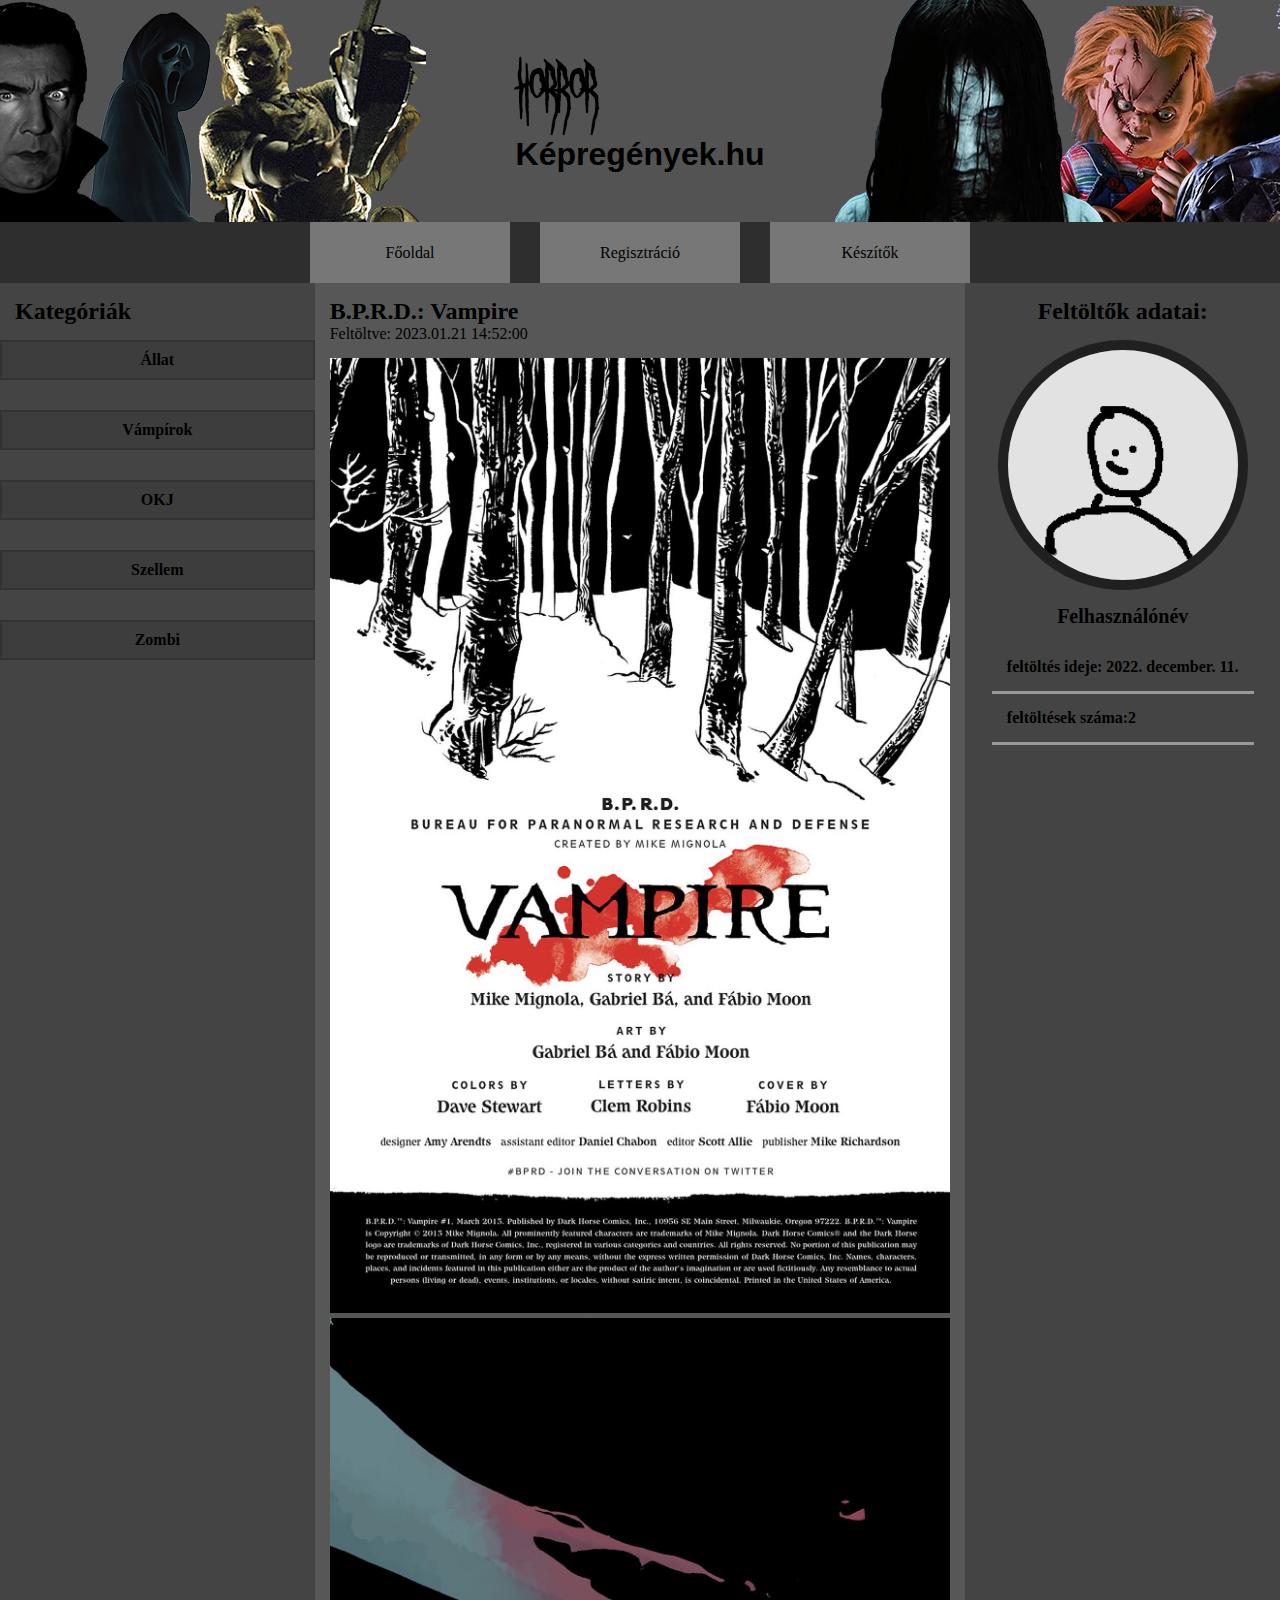
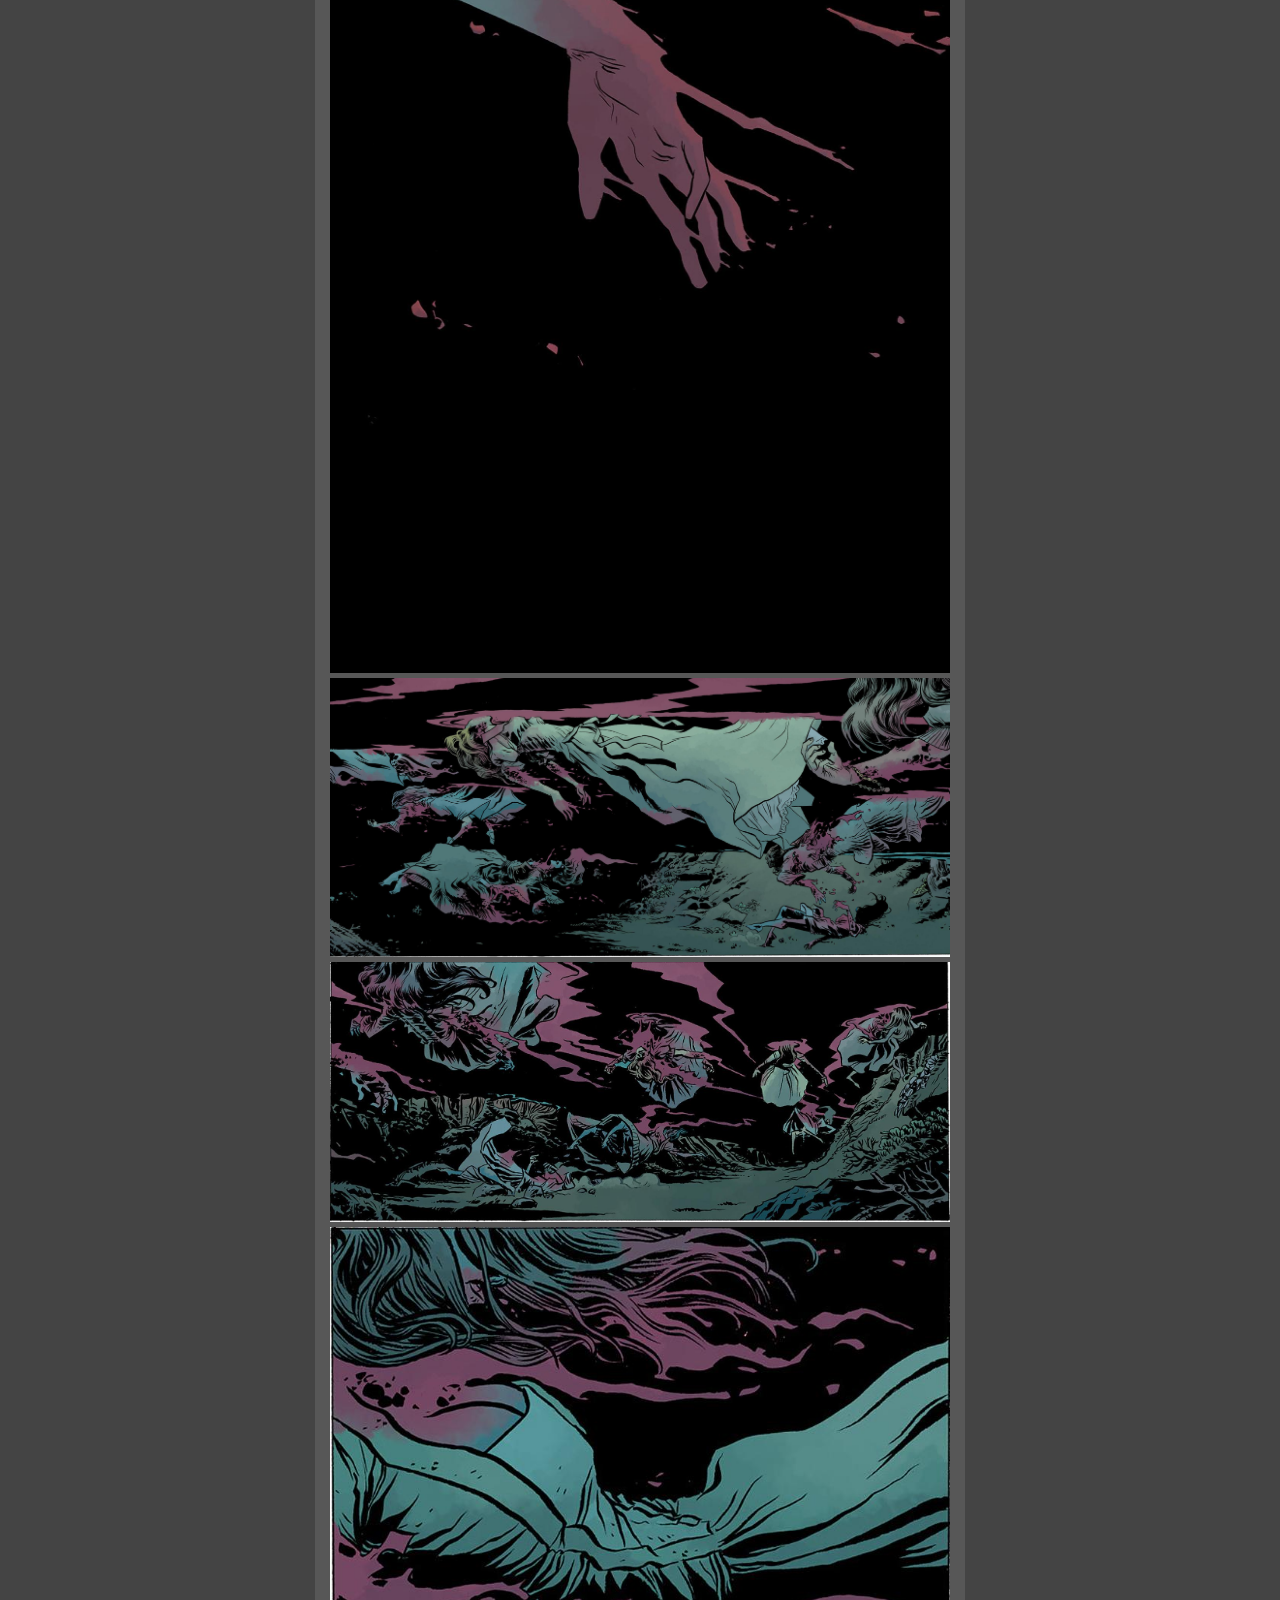
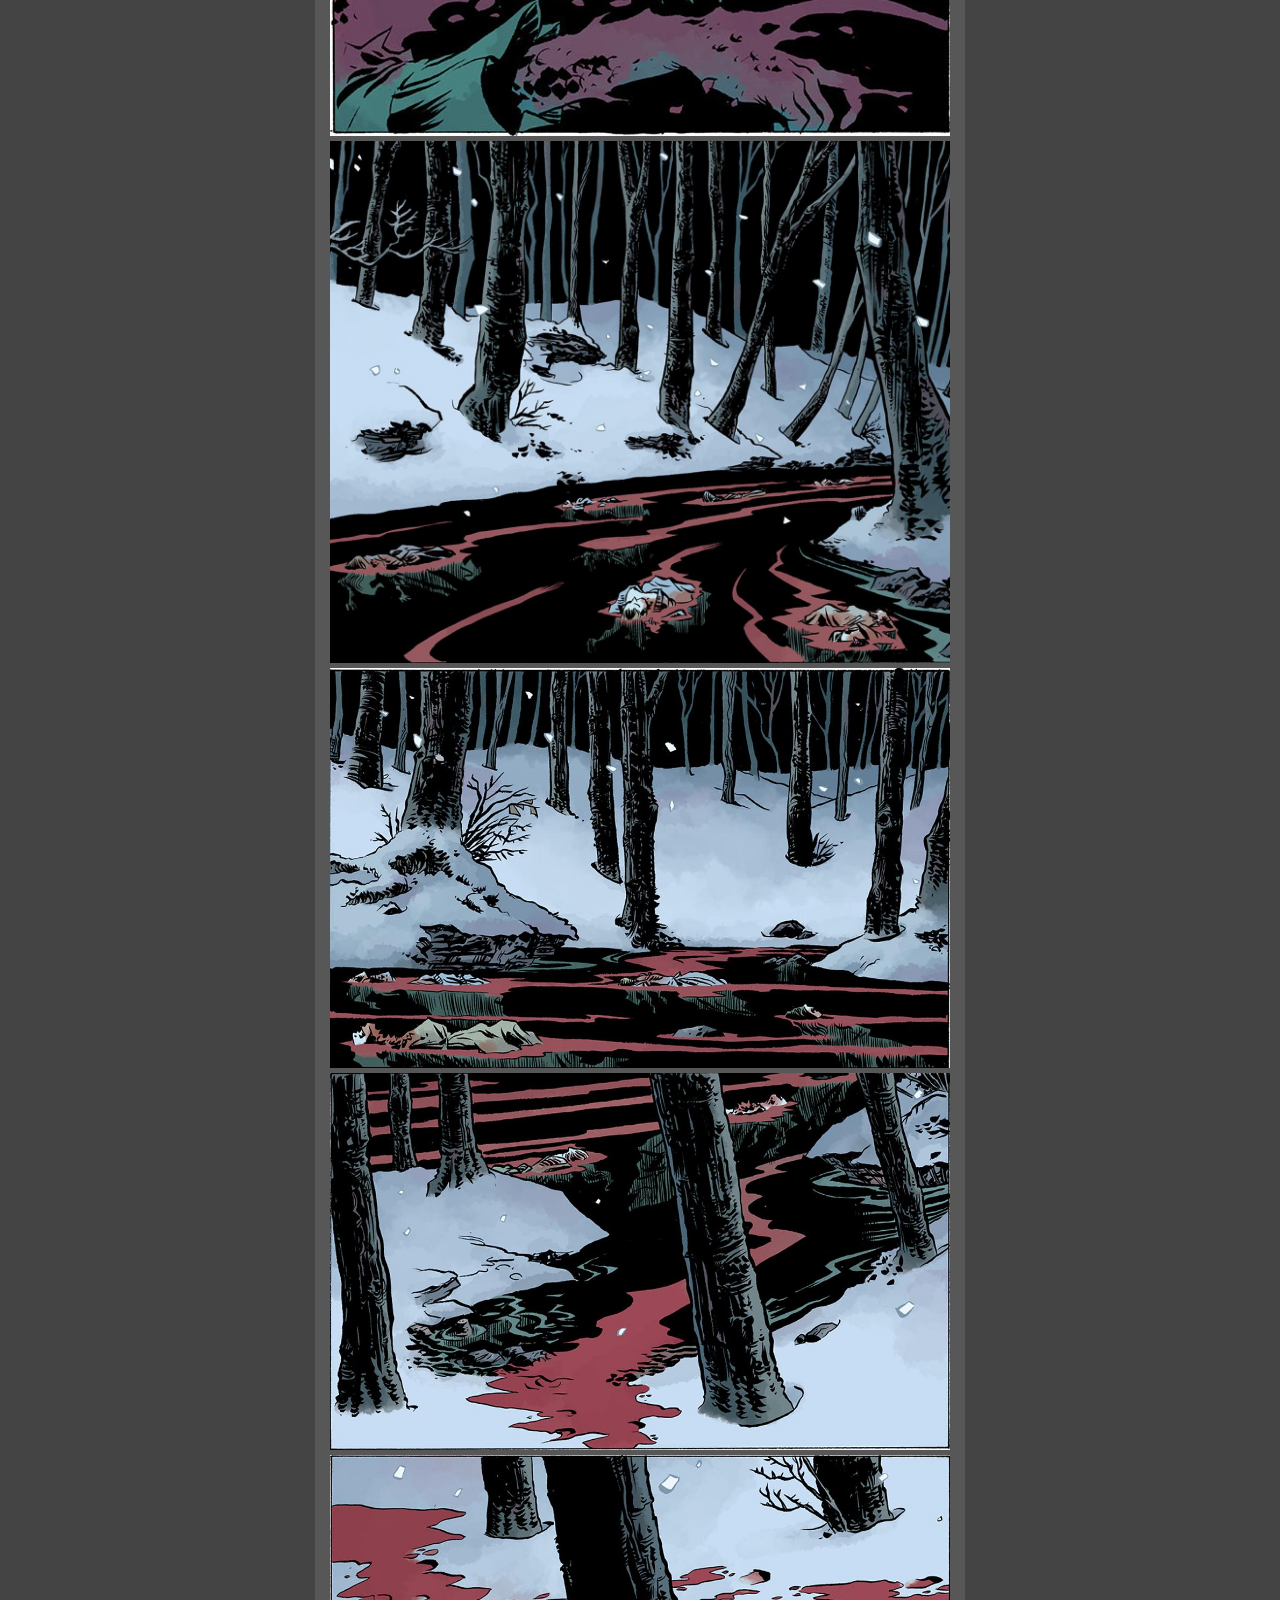
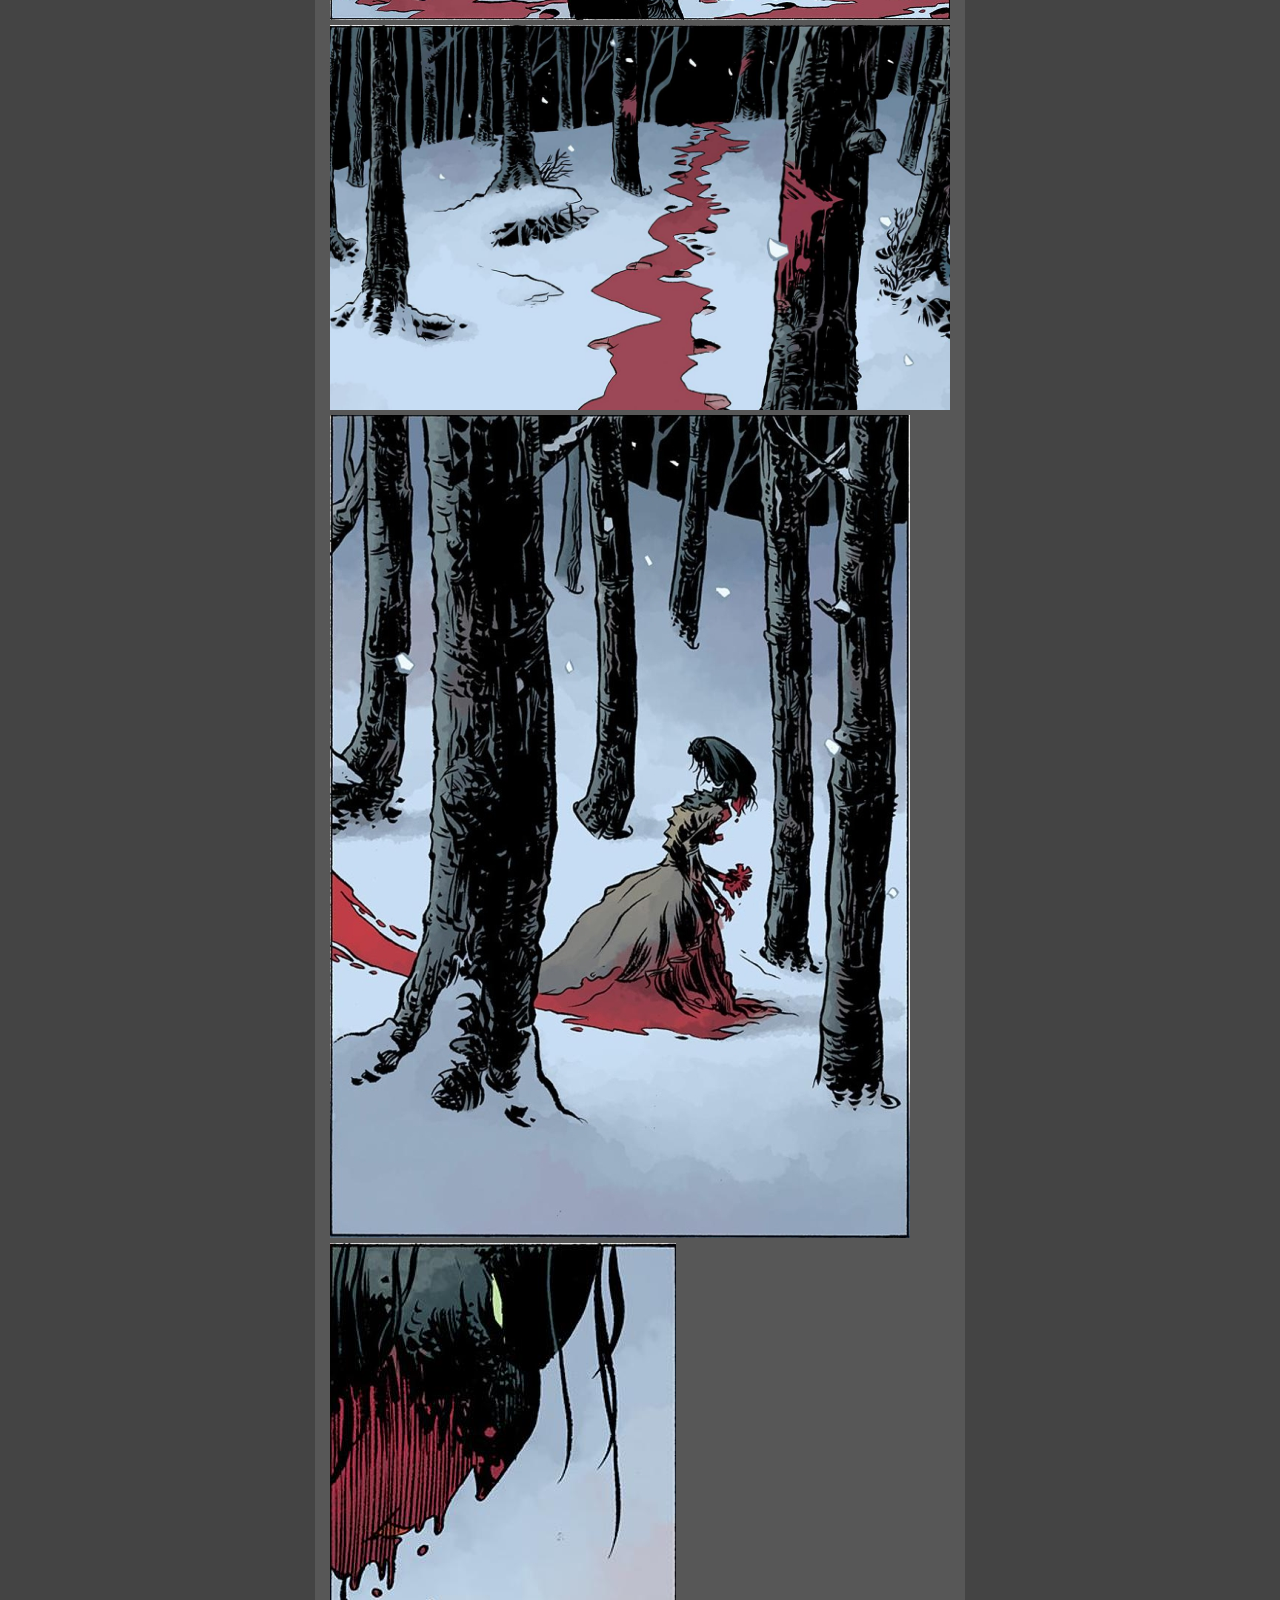
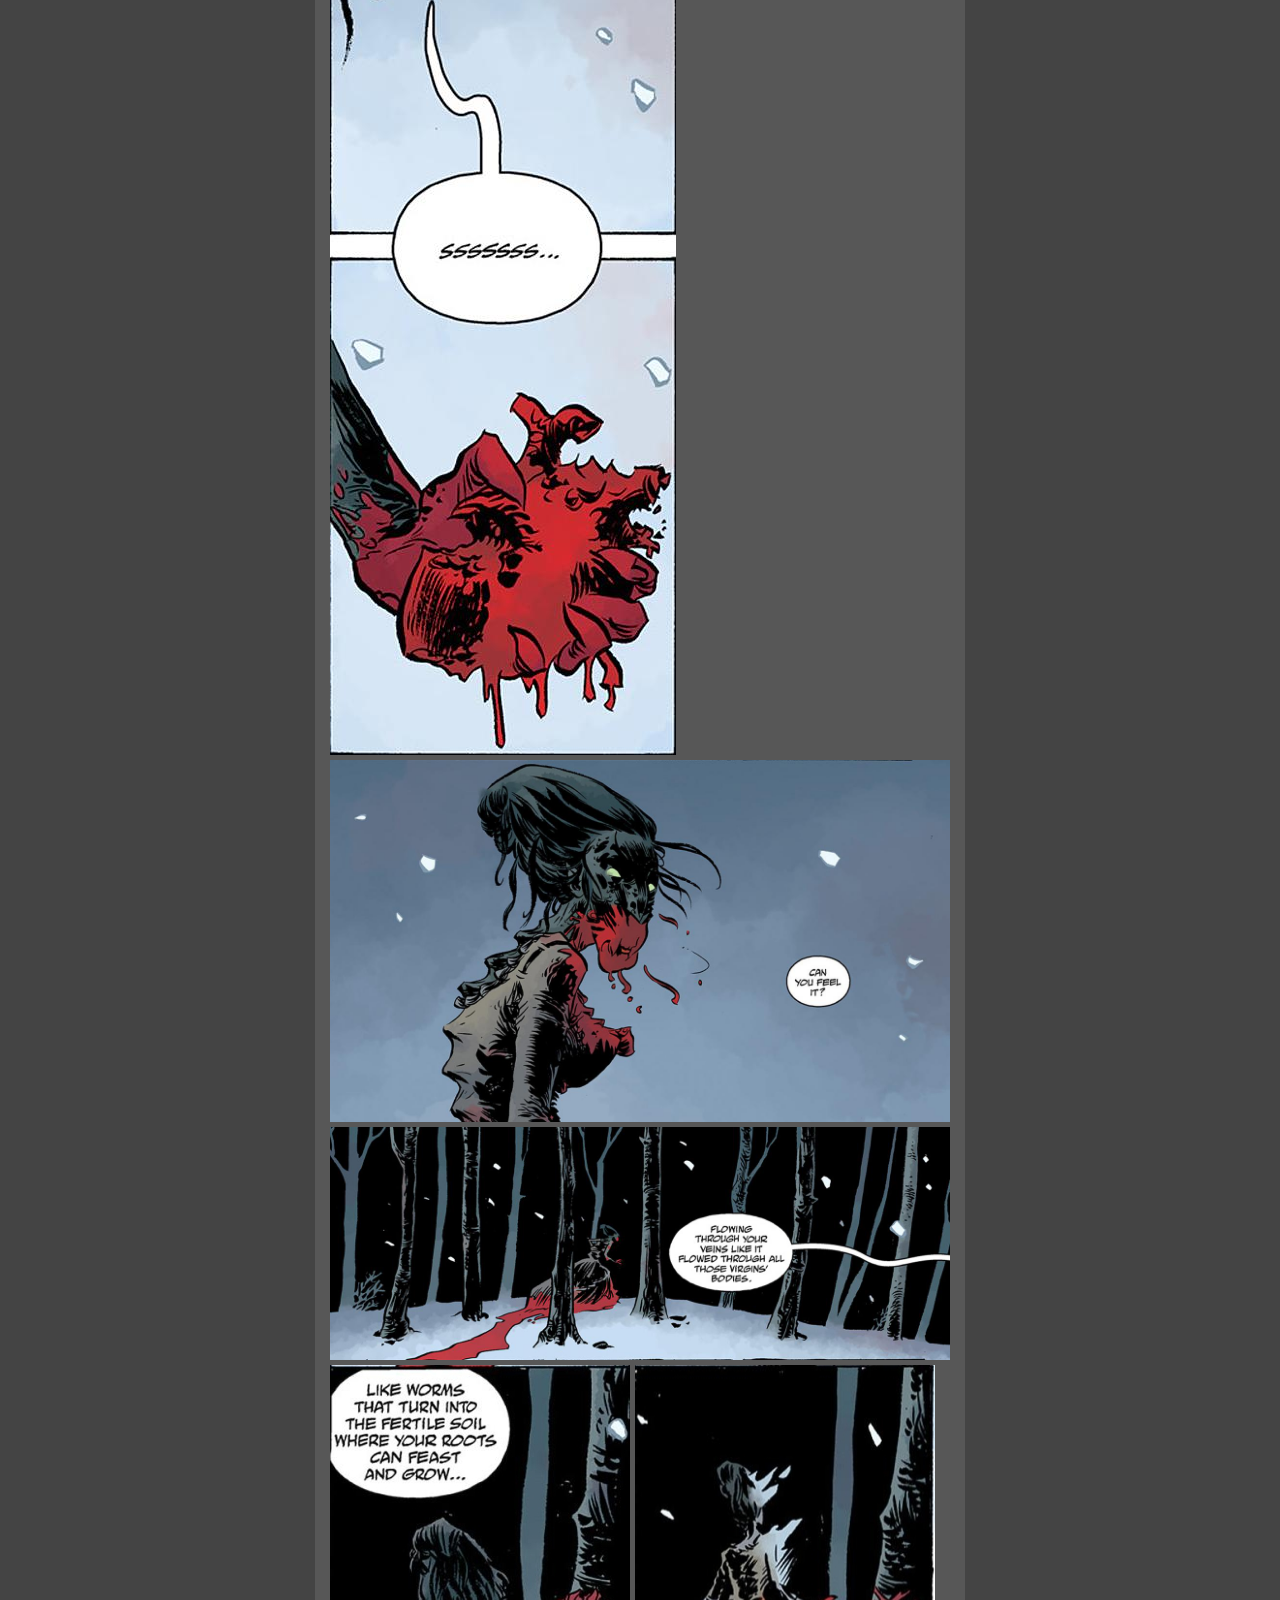
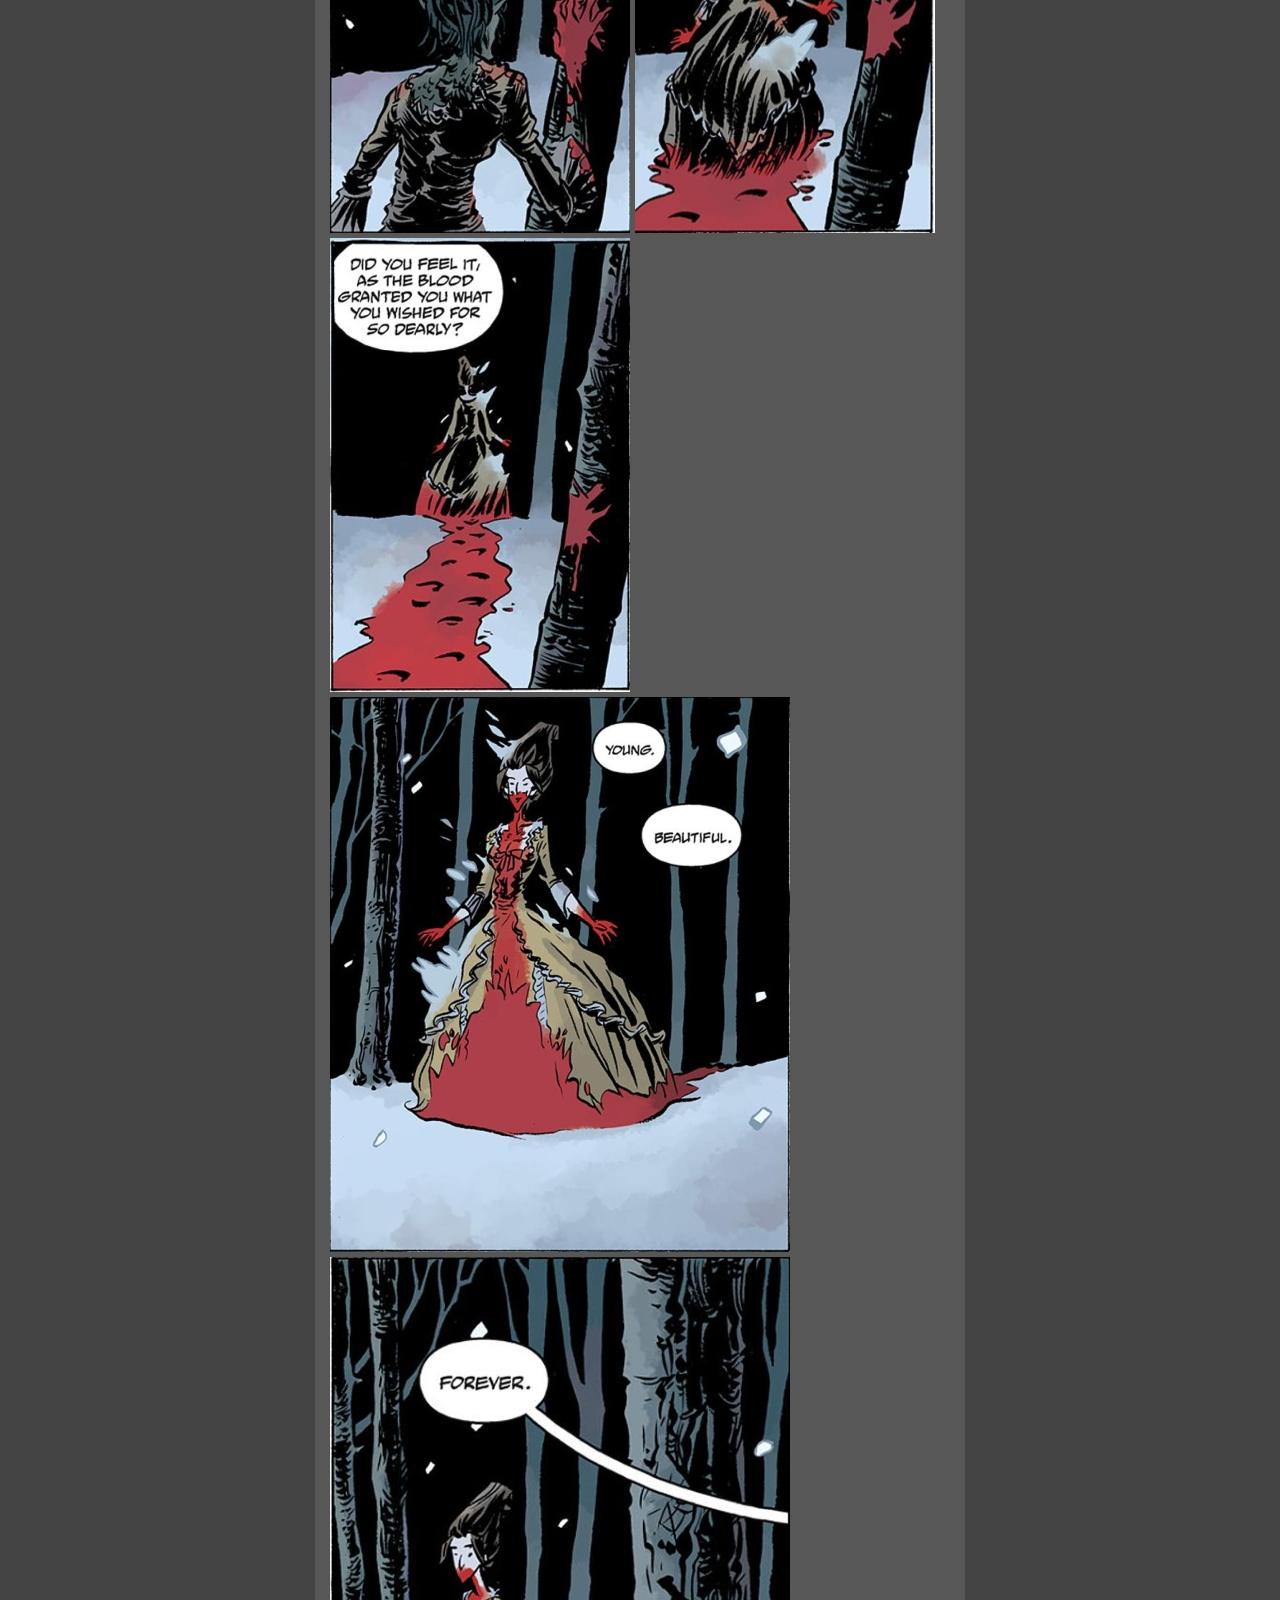
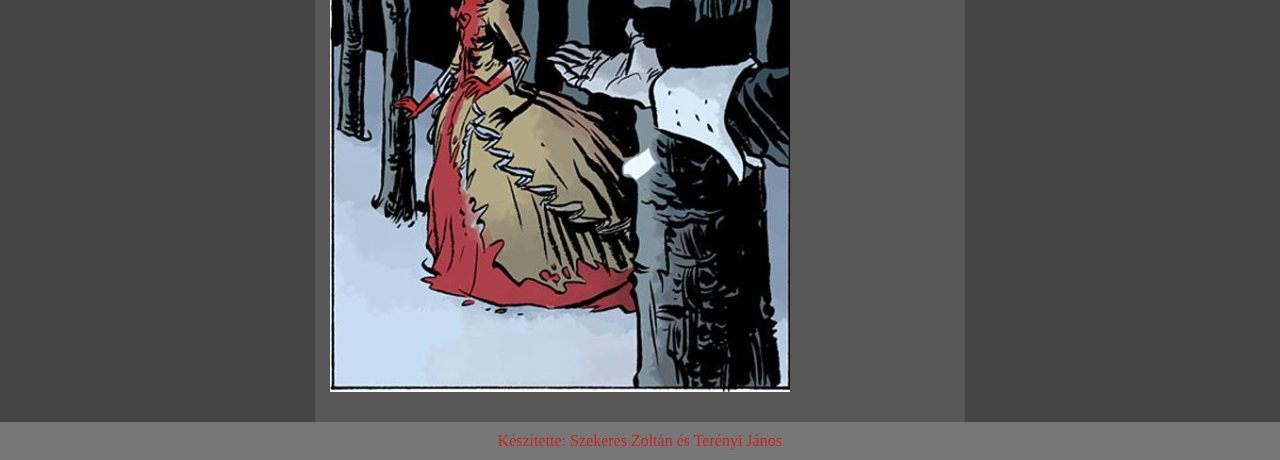
<file: index.html>
<!DOCTYPE html>
<html lang="hu">
  <head>
    <meta charset="UTF-8" />
    <meta http-equiv="X-UA-Compatible" content="IE=edge" />
    <meta name="viewport" content="width=device-width, initial-scale=1.0" />
    <meta name="description" content="Horrorkepregenyek.hu" />
    <meta name="keywords" content="Horror, Képregény" />
    <meta name="author" content="Szekeres Zoltán Boldizsár, Terényi János" />
    <title>Horrorkepregenyek.hu</title>
    <link rel="stylesheet" href="css/stilus.css" />
  </head>
  <body>
    <main>
      <header>
        <h1>
          <span id="cimelso">HORROR</span>
          <span id="cimmasodik">Képregények.hu</span>
        </h1>
      </header>
      <nav id="navigation-main">
        <ul>
          <li><a href="index.html">Főoldal</a></li>
          <li><a href="regisztracio.html">Regisztráció</a></li>
          <li><a href="#">Készítők</a></li>
        </ul>
      </nav>
      <div class="flex-row">
        <aside id="left-aside">
          <h2>Kategóriák</h2>
          <nav>
            <ul>
              <li><a href="#">Állat</a></li>
              <li><a href="#">Vámpírok</a></li>
              <li><a href="#">OKJ</a></li>
              <li><a href="#">Szellem</a></li>
              <li><a href="#">Zombi</a></li>
            </ul>
          </nav>
        </aside>
        <article>
          <div>
            <h2>B.P.R.D.: Vampire</h2>
            <span>Feltöltve: 2023.01.21 14:52:00</span>
          </div>

          <div class="comic-strip">
            <img
              class="comic-panel"
              src="kepek/BPRD_Vampire/1.jpg"
              alt="1. kocka"
            />
            <img
              class="comic-panel"
              src="kepek/BPRD_Vampire/2.jpg"
              alt="2. kocka"
            /><img
              class="comic-panel"
              src="kepek/BPRD_Vampire/3.jpg"
              alt="3. kocka"
            /><img
              class="comic-panel"
              src="kepek/BPRD_Vampire/4.jpg"
              alt="4. kocka"
            /><img
              class="comic-panel"
              src="kepek/BPRD_Vampire/5.jpg"
              alt="5. kocka"
            /><img
              class="comic-panel"
              src="kepek/BPRD_Vampire/6.jpg"
              alt="6. kocka"
            /><img
              class="comic-panel"
              src="kepek/BPRD_Vampire/7.jpg"
              alt="7. kocka"
            /><img
              class="comic-panel"
              src="kepek/BPRD_Vampire/8.jpg"
              alt="8. kocka"
            /><img
              class="comic-panel"
              src="kepek/BPRD_Vampire/9.jpg"
              alt="9. kocka"
            /><img
              class="comic-panel"
              src="kepek/BPRD_Vampire/10.jpg"
              alt="10. kocka"
            /><img
              class="comic-panel"
              src="kepek/BPRD_Vampire/11.jpg"
              alt="11. kocka"
            /><img
              class="comic-panel"
              src="kepek/BPRD_Vampire/12.jpg"
              alt="12. kocka"
            /><img
              class="comic-panel"
              src="kepek/BPRD_Vampire/13.jpg"
              alt="13. kocka"
            />

            <img
              class="comic-panel"
              src="kepek/BPRD_Vampire/14.jpg"
              alt="14. kocka"
            />
            <img
              class="comic-panel"
              src="kepek/BPRD_Vampire/15.jpg"
              alt="15. kocka"
            />
            <img
              class="comic-panel"
              src="kepek/BPRD_Vampire/16.jpg"
              alt="16. kocka"
            />
            <img
              class="comic-panel"
              src="kepek/BPRD_Vampire/17.jpg"
              alt="17. kocka"
            />
            <img
              class="comic-panel"
              src="kepek/BPRD_Vampire/18.jpg"
              alt="18. kocka"
            />
            <img
              class="comic-panel"
              src="kepek/BPRD_Vampire/19.jpg"
              alt="19. kocka"
            />
          </div>

          <div></div>
        </article>
        <aside id="right-aside">
          <div id="uploader-information">
            <h2>Feltöltők adatai:</h2>
            <img
              class="uploader-avatar"
              src="kepek/avatar.jpg"
              alt="szemely1"
            />
            <h4 class="uploader-name">Felhasználónév</h4>
            <ul>
              <li>feltöltés ideje: 2022. december. 11.</li>
              <li>feltöltések száma:2</li>
            </ul>
          </div>
        </aside>
      </div>
      <footer>
        <p>Készítette: Szekeres Zoltán és Terényi János</p>
      </footer>
    </main>
  </body>
</html>
</file>
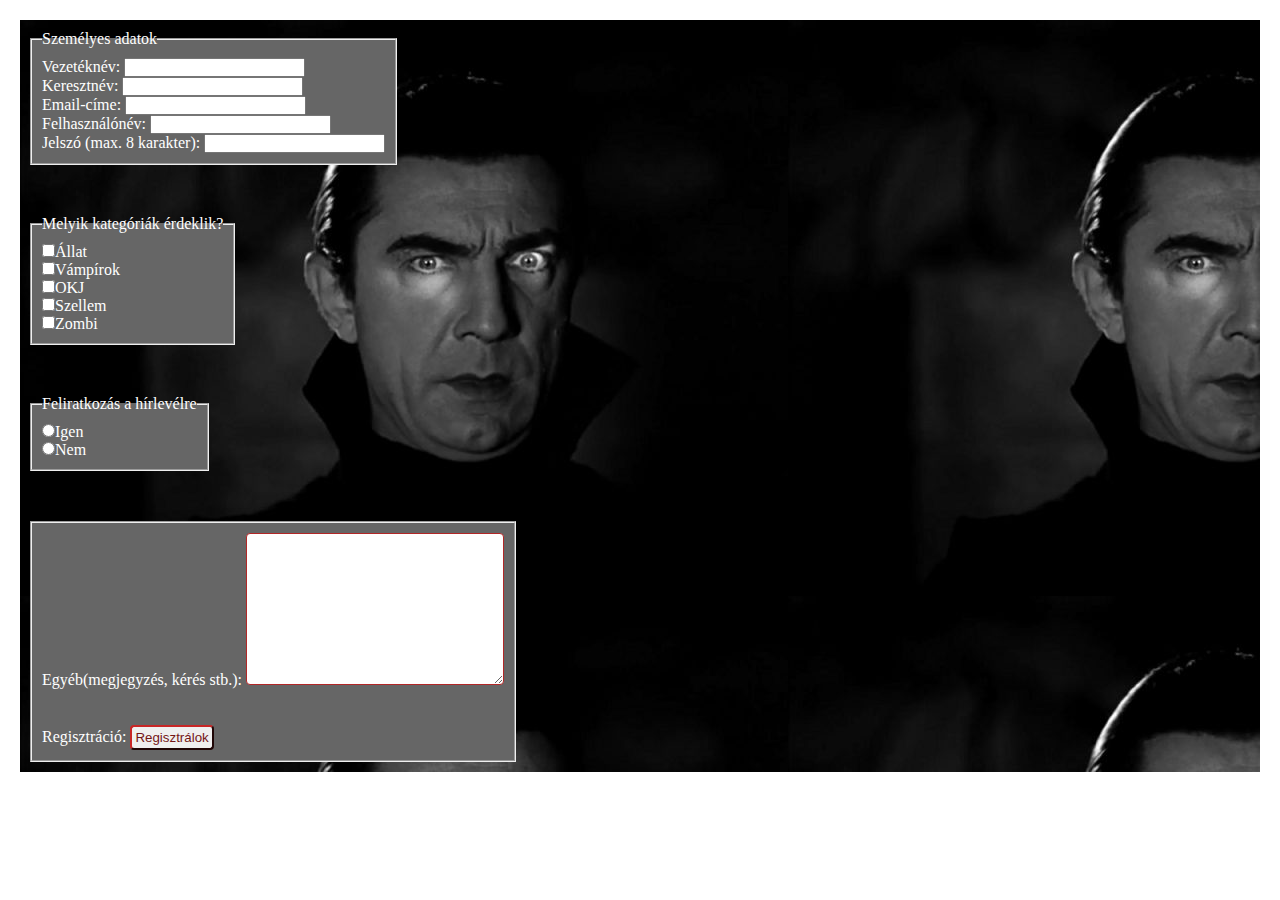
<file: regisztracio.html>
<!DOCTYPE html>
<html lang="hu">

<head>
    <meta charset="UTF-8">
    <meta http-equiv="X-UA-Compatible" content="IE=edge">
    <meta name="viewport" content="width=device-width, initial-scale=1.0">
    <meta name="description" content="Horrorkepregenyek.hu">
    <meta name="keywords" content="Horror, Képregény">
    <meta name="author" content="Szekeres Zoltán Boldizsár, Terényi János">
    <title>Horrorkepregenyek.hu</title>
    <link rel="stylesheet" href="css/stilus.css">
</head>

<body>
    <form>
        <div class="container">
            <fieldset >
                <legend> Személyes adatok </legend>

                <label for="lastname">Vezetéknév:</label>
                <input type="text" name="lastname" id="lastname">
                <br>

                <label for="firstname">Keresztnév:</label>
                <input type="text" name="firstname" id="firstname">

                <br>

                <label for="email">Email-címe:</label>
                <input type="text" name="email" id="email">
                <br>
                <label for="felhasznalonev">Felhasználónév:</label>
                <input type="text" name="felhasznalonev" id="felhasznalonev" >

                <br>
                <label for="jelszo">Jelszó (max. 8 karakter):</label>
                <input type="text" name="jelszo" id="jelszo" maxlength="8">
                <br>

            </fieldset>

            <fieldset>
                <legend>Melyik kategóriák érdeklik?</legend>
                <label>
                    <input type="checkbox" name="allat" value="allat">Állat
                </label>
                <br>
                <label>
                    <input type="checkbox" name="vampirok" value="vampirok">Vámpírok
                </label>
                <br>
                <label>
                    <input type="checkbox" name="okj" value="okj">OKJ
                </label>
                <br>
                <label>
                    <input type="checkbox" name="szellem" value="szellem">Szellem
                </label>
                <br>
                <label>
                    <input type="checkbox" name="zombi" value="zombi">Zombi
                </label>
                <br>


            </fieldset>
            <fieldset>
                <legend>Feliratkozás a hírlevélre</legend>
                <label>
                    <input type="radio" name="feliratkozas" value="igen">Igen
                </label>
                <br>
                <label>
                    <input type="radio" name="feliratkozas" value="nem">Nem
                </label>
                <br>

            </fieldset>
            <fieldset>
                <label for="szovegmezo">Egyéb(megjegyzés, kérés stb.):</label>
                <textarea name="szovegmezo" id="szovegmezo" cols="30" rows="10"></textarea>
                <br>
                <br>
                <br>
                <label for="submitbutton">Regisztráció: </label>
                <input type="submit" value="Regisztrálok" id="submitbutton">
                <br>
            </fieldset>

        </div>

    </form>

</body>

</html>
</file>
<file: css/stilus.css>
* {
  margin: 0;
  padding: 0;
  box-sizing: border-box;
}

@font-face {
  font-family: "Ghastly Panic";
  src: url(../betutipusok/Ghastly\ Panic.ttf);
}

header {
  display: flex;
  justify-content: center;
  align-items: center;
  height: 222px;
  background-color: #535353;
  background-image: url("../kepek/fecjlec-hatter.png");
  background-position: center;
  background-repeat: no-repeat;
}

#cimelso {
  font-family: "Ghastly Panic";
  font-size: 60px;
  display: block;
}

#cimmasodik {
  font-family: "Garamond", sans-serif;
}

nav#navigation-main {
  height: 61px;
  background-color: #2e2e2e;
}

nav#navigation-main ul {
  height: inherit;
  display: flex;
  flex-direction: row;
  list-style-type: none;
  justify-content: center;
  gap: 30px;
}

nav#navigation-main ul li {
  height: inherit;
}

nav#navigation-main ul li a {
  height: inherit;
  display: flex;
  justify-content: center;
  align-items: center;
  text-decoration: none;
  color: #000;
  background-color: #777;
  width: 200px;
}

nav#navigation-main ul li a:hover {
  background-color: #666;
}

.flex-row {
  display: flex;
  flex-direction: row;
}

aside#left-aside {
  flex: 24.58%;
  background-color: #444;
  color: #000;
}

aside#left-aside h2 {
  padding: 15px;
}
aside#left-aside ul {
  display: flex;
  flex-direction: column;
  gap: 30px;
  list-style-type: none;
}

aside#left-aside ul li a {
  height: 40px;
  display: flex;
  justify-content: center;
  align-items: center;
  font-weight: bold;
  color: #000;
  text-decoration: none;
  border: 2px solid #333;
}
aside#left-aside ul li {
  height: inherit;
  background-color: #3d3d3d;
}
aside#left-aside ul li a:hover {
  background-color: #666;
}

article {
  flex: 50.84%;
  min-height: 1000px;
  background-color: #575757;
  padding: 15px;
  display: flex;
  flex-direction: column;
  gap: 15px;
}

.comic-strip {
  display: flex;
  flex-wrap: wrap;
  gap: 5px;
}

.comic-panel {
  max-width: 100%;
}

aside#right-aside {
  background-color: #444;
  flex: 24.58%;
  padding: 15px;
}

#uploader-information {
  display: flex;
  flex-direction: column;
  align-items: center;
  gap: 15px;
}

.uploader-avatar {
  border-radius: 50%;
  border: 10px solid #202020;
  width: 250px;
}

.uploader-name {
  font-size: 20px;
}

aside#right-aside {
  color: #000;
}

aside#right-aside ul {
  list-style-type: none;
}

aside#right-aside li {
  padding: 15px;
  font-weight: bold;
  border-bottom: 3px solid #999;
}
img {
  max-width: 1000px;
}
.container {
  display: flex;
  flex-direction: column;
  background-image: url(../kepek/bela-lugosi-drakula-768x576.jpg);
  align-items: flex-start;
  justify-content: space-between;
  gap: 30px;
  color: white;
  margin: 20px;
}

fieldset {
  flex: 20%;

  background-color: #666;
  padding: 10px;
  margin: 10px;
}
#submitbutton {
  padding: 3px;
  border-radius: 4px;
  border-color: rgb(116, 22, 22);
  color: rgb(116, 22, 22);
}
#szovegmezo {
  border-radius: 4px;
  border-color: rgb(178, 39, 39);
}
footer {
  padding: 10px;

  text-align: center;
  color: rgb(192, 43, 43);
  background-color: #777;
}

@media only screen and (max-width: 800px) {
  nav#navigation-main {
    height: auto;
  }

  nav#navigation-main ul {
    flex-direction: column;
    align-items: center;
    gap: 0;
  }

  nav#navigation-main ul li {
    width: 100%;
    margin-bottom: 5px;
  }

  nav#navigation-main ul li:first-child {
    margin-top: 5px;
  }

  nav#navigation-main ul li a {
    padding: 15px;
    width: inherit;
  }

  .flex-row {
    flex-direction: column;
  }

  .comic-strip {
    justify-content: center;
  }
}
</file>
